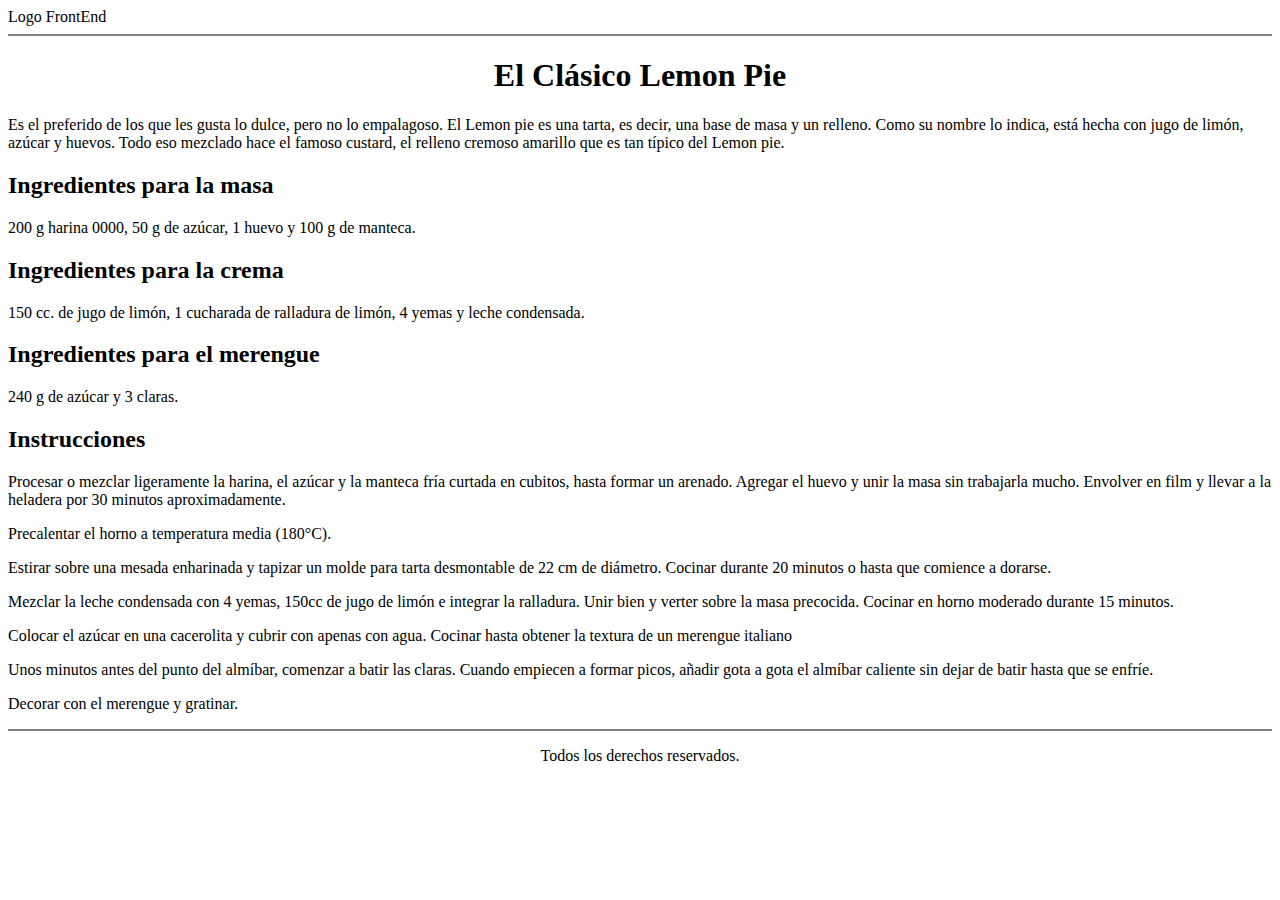
<file: 4s/public/Index.html>
<!DOCTYPE html>
<html lang="en">
<head>
    <meta charset="UTF-8">
    <meta http-equiv="X-UA-Compatible" content="IE=edge">
    <meta name="viewport" content="width=device-width, initial-scale=1.0">
    <title>Actividad Clase 4</title>
</head>
<body>
    <header>
        <div>
        Logo FrontEnd 
        </div>
        <hr style="border: solid 1px;">
    </header>
    <main>
        <!-- heading title START -->
        <section>
            <div>
                <h1 style="text-align: center;">El Clásico Lemon Pie</h1>
                <p>Es el preferido de los que les gusta lo dulce, pero no lo empalagoso. El Lemon pie es una tarta, es decir, una base de masa y un relleno. Como su nombre lo indica, está hecha con jugo de limón, azúcar y huevos. Todo eso mezclado hace el famoso custard, el relleno cremoso amarillo que es tan típico del Lemon pie.</p>
            </div>    
        </section>
        <!-- heading title END -->
        <!-- Ingredients Section START -->
        <section>
            <div>
                <h2>Ingredientes para la masa</h2>
                    <p>200 g harina 0000, 50 g de azúcar, 1 huevo y 100 g de manteca.</p>
                <h2>Ingredientes para la crema</h2>
                    <p>150 cc. de jugo de limón, 1 cucharada de ralladura de limón, 4 yemas y leche condensada.</p>
                <h2>Ingredientes para el merengue</h2>
                <p>240 g de azúcar y 3 claras.</p>
            </div>
        </section>
        <section>
        <!-- Ingredients Section END -->
        <!-- intructions START  -->
        <section>
            <div class="insrtucciones">
                <h2>Instrucciones</h2>
                <div class="items-instrucciones">
                    <p>Procesar o mezclar ligeramente la harina, el azúcar y la manteca fría curtada en cubitos, hasta formar un arenado. Agregar el huevo y unir la masa sin trabajarla mucho. Envolver en film y llevar a la heladera por 30 minutos aproximadamente.
                    </p>
                    <p>Precalentar el horno a temperatura media (180°C).</p>
                    <p>Estirar sobre una mesada enharinada y tapizar un molde para tarta desmontable de 22 cm de diámetro. Cocinar durante 20 minutos o hasta que comience a dorarse.
                    </p>
                    <p>Mezclar la leche condensada con 4 yemas, 150cc de jugo de limón e integrar la ralladura. Unir bien y verter sobre la masa precocida. Cocinar en horno moderado durante 15 minutos.                        
                    </p>
                    <p>Colocar el azúcar en una cacerolita y cubrir con apenas con agua. Cocinar hasta obtener la textura de un merengue italiano</p>
                    <p>Unos minutos antes del punto del almíbar, comenzar a batir las claras. Cuando empiecen a formar picos, añadir gota a gota el almíbar caliente sin dejar de batir hasta que se enfríe.
                    </p>
                    <p>Decorar con el merengue y gratinar.</p>
                </div>
            </div>
        </section>
        <!-- intructions END  -->  
    </main>
    <footer>
        <hr style="border: solid 1px;">
        <p style="text-align: center;">Todos los derechos reservados.</p>
    </footer>
</body>
</html>
</file>
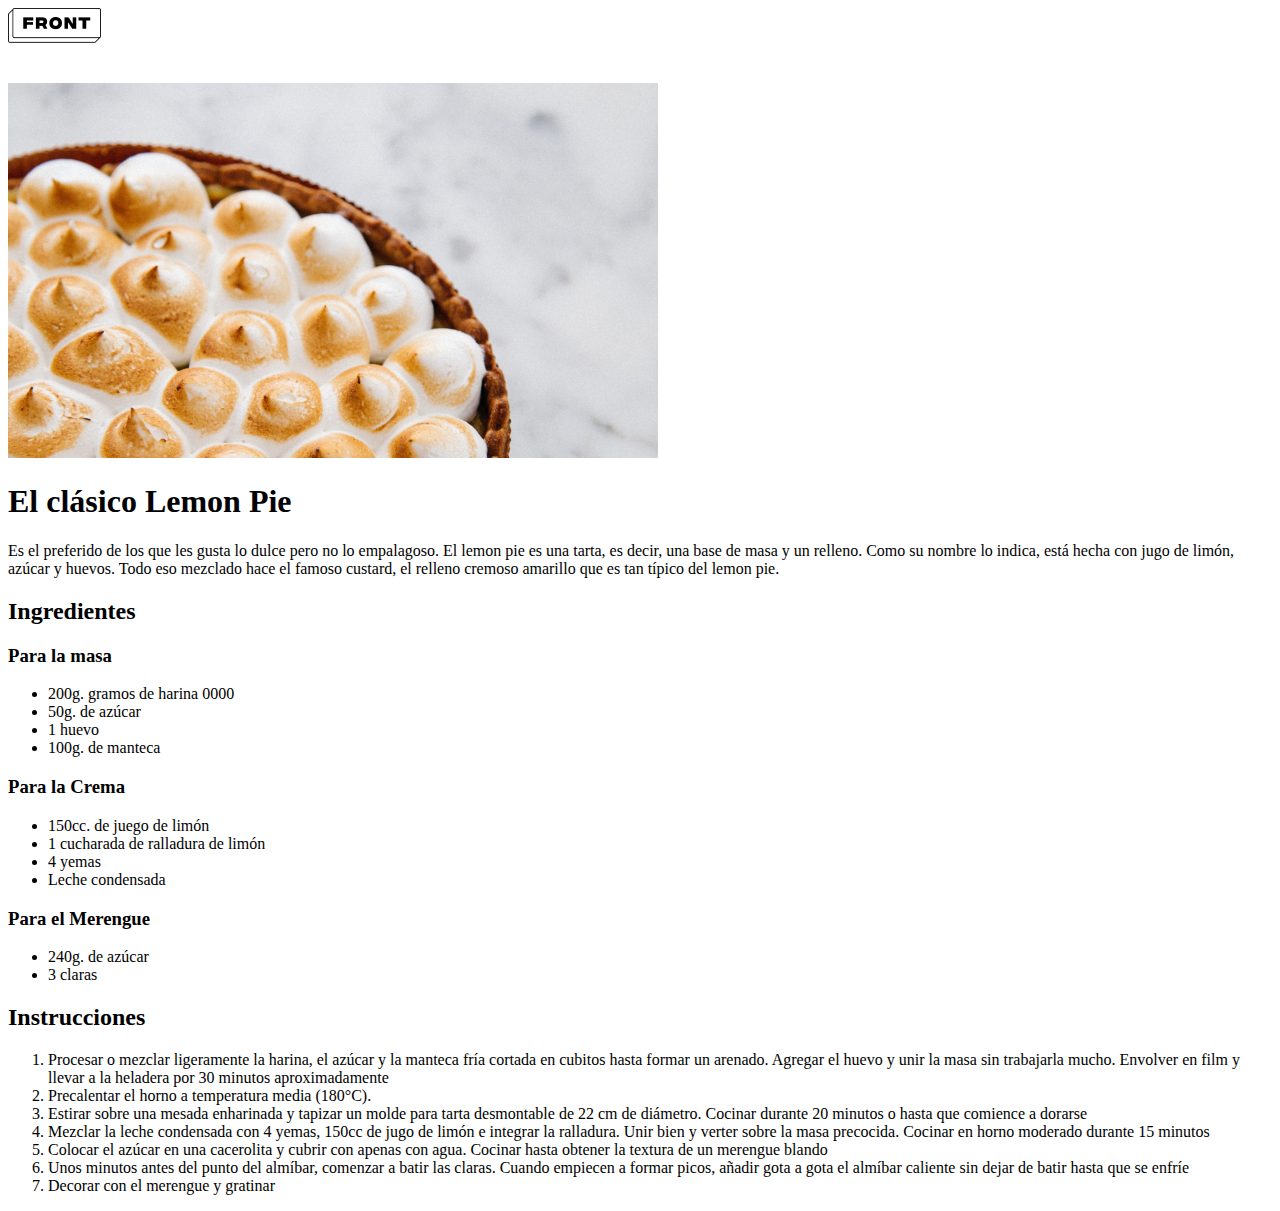
<file: 5s/LemonPie/src/Index.html>
<!DOCTYPE html>
<html lang="en">
<head>
    <meta charset="UTF-8">
    <meta http-equiv="X-UA-Compatible" content="IE=edge">
    <meta name="viewport" content="width=device-width, initial-scale=1.0">
    <title>El clásico Lemon Pie</title>
</head>
<body>
    <header>
        <div>
            <img src="../images/GroupFRONT.png" alt="Logo-Front">
        </div>
    </header>
    <br><br>
    <main>
        <section id="heading-text">
            <div>
                <img src="../images/lemon-pie 1LemonPie.jpg" alt="lemon-pie">
            </div>
            <div>
                <h1>El clásico Lemon Pie</h1>
                <p>Es el preferido de los que les gusta lo dulce pero no lo empalagoso. El lemon pie es una tarta, es decir, una base de masa y un relleno. Como su nombre lo indica, está hecha con jugo de limón, azúcar y huevos. Todo eso mezclado hace el famoso custard, el relleno cremoso amarillo que es tan típico del lemon pie.     
                </p>
            </div>
        </section>
        <section id="Ingredientes">
            <div>
                <h2>Ingredientes</h2>
                <h3>Para la masa</h3>
                <ul>
                    <li>200g. gramos de harina 0000</li>
                    <li>50g. de azúcar</li>
                    <li>1 huevo</li>
                    <li>100g. de manteca</li>
                </ul>
            </div>
            <div>
                <h3>Para la Crema</h3>
                <ul>
                    <li>150cc. de juego de limón</li>
                    <li>1 cucharada de ralladura de limón</li>
                    <li>4 yemas</li>
                    <li>Leche condensada</li>
                </ul>
            </div>
            <div>
                <h3>Para el Merengue</h3>
                <ul>
                    <li>240g. de azúcar</li>
                    <li>3 claras</li>
                </ul>
            </div>
        </section>
        <section id="Instrucciones">
            <div>
                <h2>Instrucciones</h2>
                <ol type="1" start="1">
                    <li>Procesar o mezclar ligeramente la harina, el azúcar y la manteca fría cortada en cubitos hasta formar un arenado. Agregar el huevo y unir la masa sin trabajarla mucho. Envolver en film y llevar a la heladera por 30 minutos aproximadamente   
                    </li>
                    <li>Precalentar el horno a temperatura media (180°C).</li>
                    <li>Estirar sobre una mesada enharinada y tapizar un molde para tarta desmontable de 22 cm de diámetro. Cocinar durante 20 minutos o hasta que comience a dorarse
                    </li>
                    <li>Mezclar la leche condensada con 4 yemas, 150cc de jugo de limón e integrar la ralladura. Unir bien y verter sobre la masa precocida. Cocinar en horno moderado durante 15 minutos
                    </li>
                    <li>Colocar el azúcar en una cacerolita y cubrir con apenas con agua. Cocinar hasta obtener la textura de un merengue blando
                    </li>
                    <li>Unos minutos antes del punto del almíbar, comenzar a batir las claras. Cuando empiecen a formar picos, añadir gota a gota el almíbar caliente sin dejar de batir hasta que se enfríe
                    </li>
                    <li>Decorar con el merengue y gratinar</li>
                </ol>
            </div>
        </section> 
    </main>
</body>
</html>
</file>
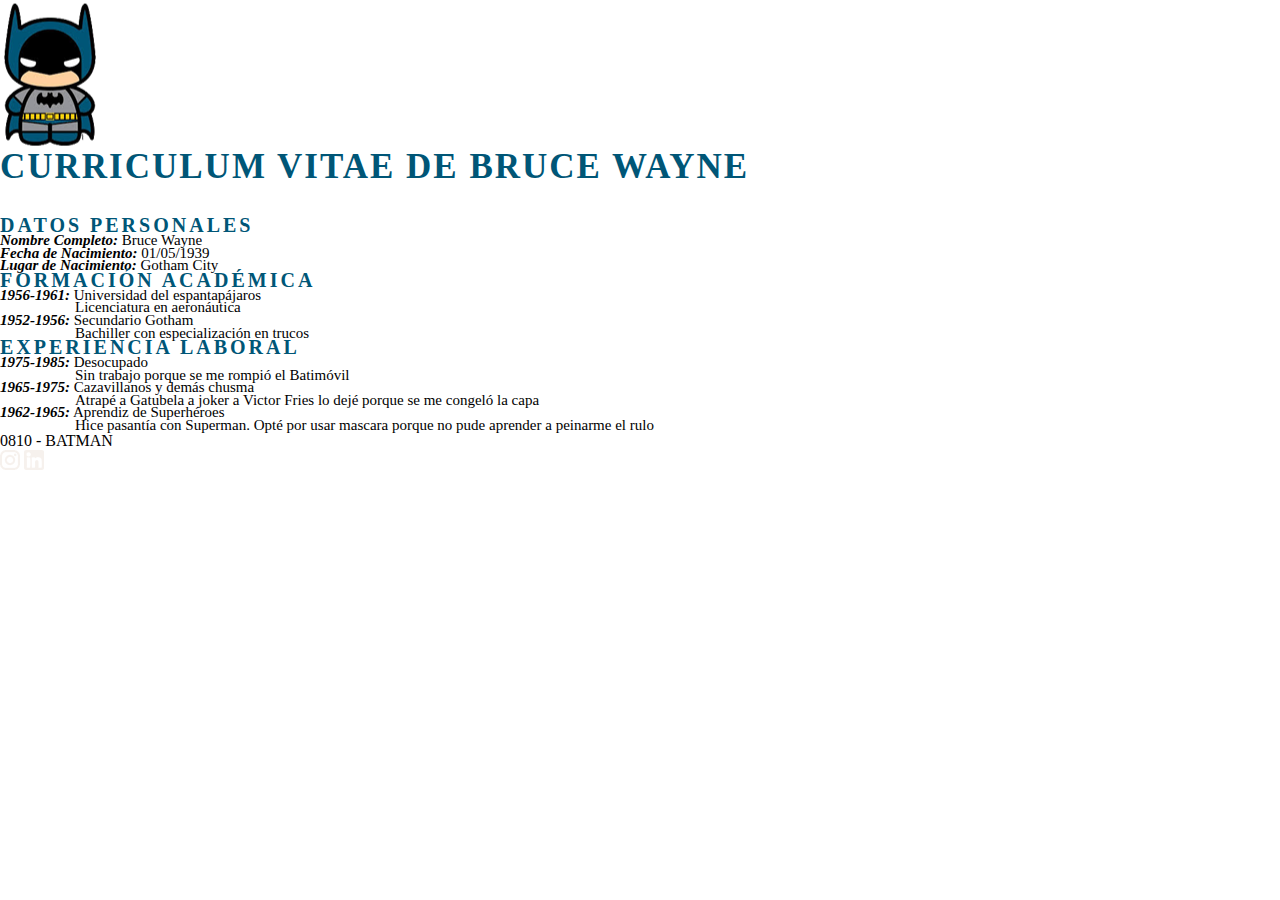
<file: Batman/src/html/Idex.html>
<!DOCTYPE html>
<html lang="en">
<head>
    <meta charset="UTF-8">
    <meta http-equiv="X-UA-Compatible" content="IE=edge">
    <meta name="viewport" content="width=device-width, initial-scale=1.0">
    <link rel="stylesheet" href="../css/style.css">
    <link rel="icon" type="image/x-icon" href="../../assets/images/favicon_batman.png">
    <title>Batman</title>
</head>
<body>
    <header>
        <div class="logo-batman">
            <img src="../../assets/images/logo batmanbatman.png" alt="Logo Batman">
        </div>
        <div class="cv-heading">
            <h1>Curriculum Vitae de Bruce Wayne</h1>
        </div>
    </header>
    <br>
    <br>
    <section id="datos">
        <div class="datos-personales">
            <h2>Datos Personales</h2>
            <ul>
                <li><i>Nombre Completo:</i> Bruce Wayne</li>
                <li><i>Fecha de Nacimiento:</i> 01/05/1939</li>
                <li><i>Lugar de Nacimiento:</i> Gotham City</li>
            </ul>
        </div>
    </section>
    <section id="formacion">
        <div class="formacion-academica">
            <h2>Formación Académica</h2>
            <div class="items-formacion">
                <ul>
                    <li type="none"><i>1956-1961:</i>
                    Universidad del espantapájaros
                    <li class="li-scnd-line" type="none">Licenciatura en aeronáutica</li> 
                    </li>
                </ul>
                <ul>
                    <li type="none"><i>1952-1956:</i>
                    Secundario Gotham
                    <li class="li-scnd-line" type="none">Bachiller con especialización en trucos</li> 
                    </li>
                </ul>
            </div>
        </div>
    </section>
    <section id="experiencia">
        <div class="experciencia-laboral">
            <h2>Experiencia Laboral</h2>
            <div class="items-experiencia">
                <ul>
                    <li type="none"><i>1975-1985:</i>
                    Desocupado
                    <li class="li-scnd-line" type="none">Sin trabajo porque se me rompió el Batimóvil</li> 
                    </li>
                </ul>
                <ul>
                    <li type="none"><i>1965-1975:</i>
                    Cazavillanos y demás chusma
                    <li class="li-scnd-line" type="none">Atrapé a Gatubela a joker a Victor Fries lo dejé porque se me congeló la capa</li> 
                    </li>
                </ul>
                <ul>
                    <li type="none"><i>1962-1965:</i>
                    Aprendiz de Superhéroes
                    <li class="li-scnd-line" type="none">Hice pasantía con Superman. Opté por usar mascara porque no pude aprender a peinarme el rulo</li> 
                    </li>
                </ul>
            </div>
        </div>
    </section>
    <footer>
        <div class="footer-style">
            <p>0810 - BATMAN</p>
            <img src="../../assets/images/ico_instagram.png" alt="logo instagram">
            <img src="../../assets/images/ico_linkedin.png" alt="logo linkedin">
        </div>
    </footer>
</body>
</html>
</file>
<file: Batman/src/css/style.css>
* {
    margin: 0;
    padding: 0;
}

body {
    font-family: 'Times New Roman', Times, serif;
}

h1, h2 {
    color: #005677;
    font-style: normal;
    font-weight: 700;
    text-transform: uppercase;
}

h1 {
    font-size: 35px;
    line-height: 84.69%;
    letter-spacing: 2px;
}

h2 {
    font-size: 20px;
    line-height: 84.69%;
    letter-spacing: 3px;
}

section ul li i {
    font-style: italic;
    font-weight: 700;
    font-size: 15px;
    line-height: 84.69%;
}

section ul li {
    font-size: 15px;
    line-height: 84.69%;
    
}

.li-scnd-line {
    margin-left: 75px;
}
</file>
